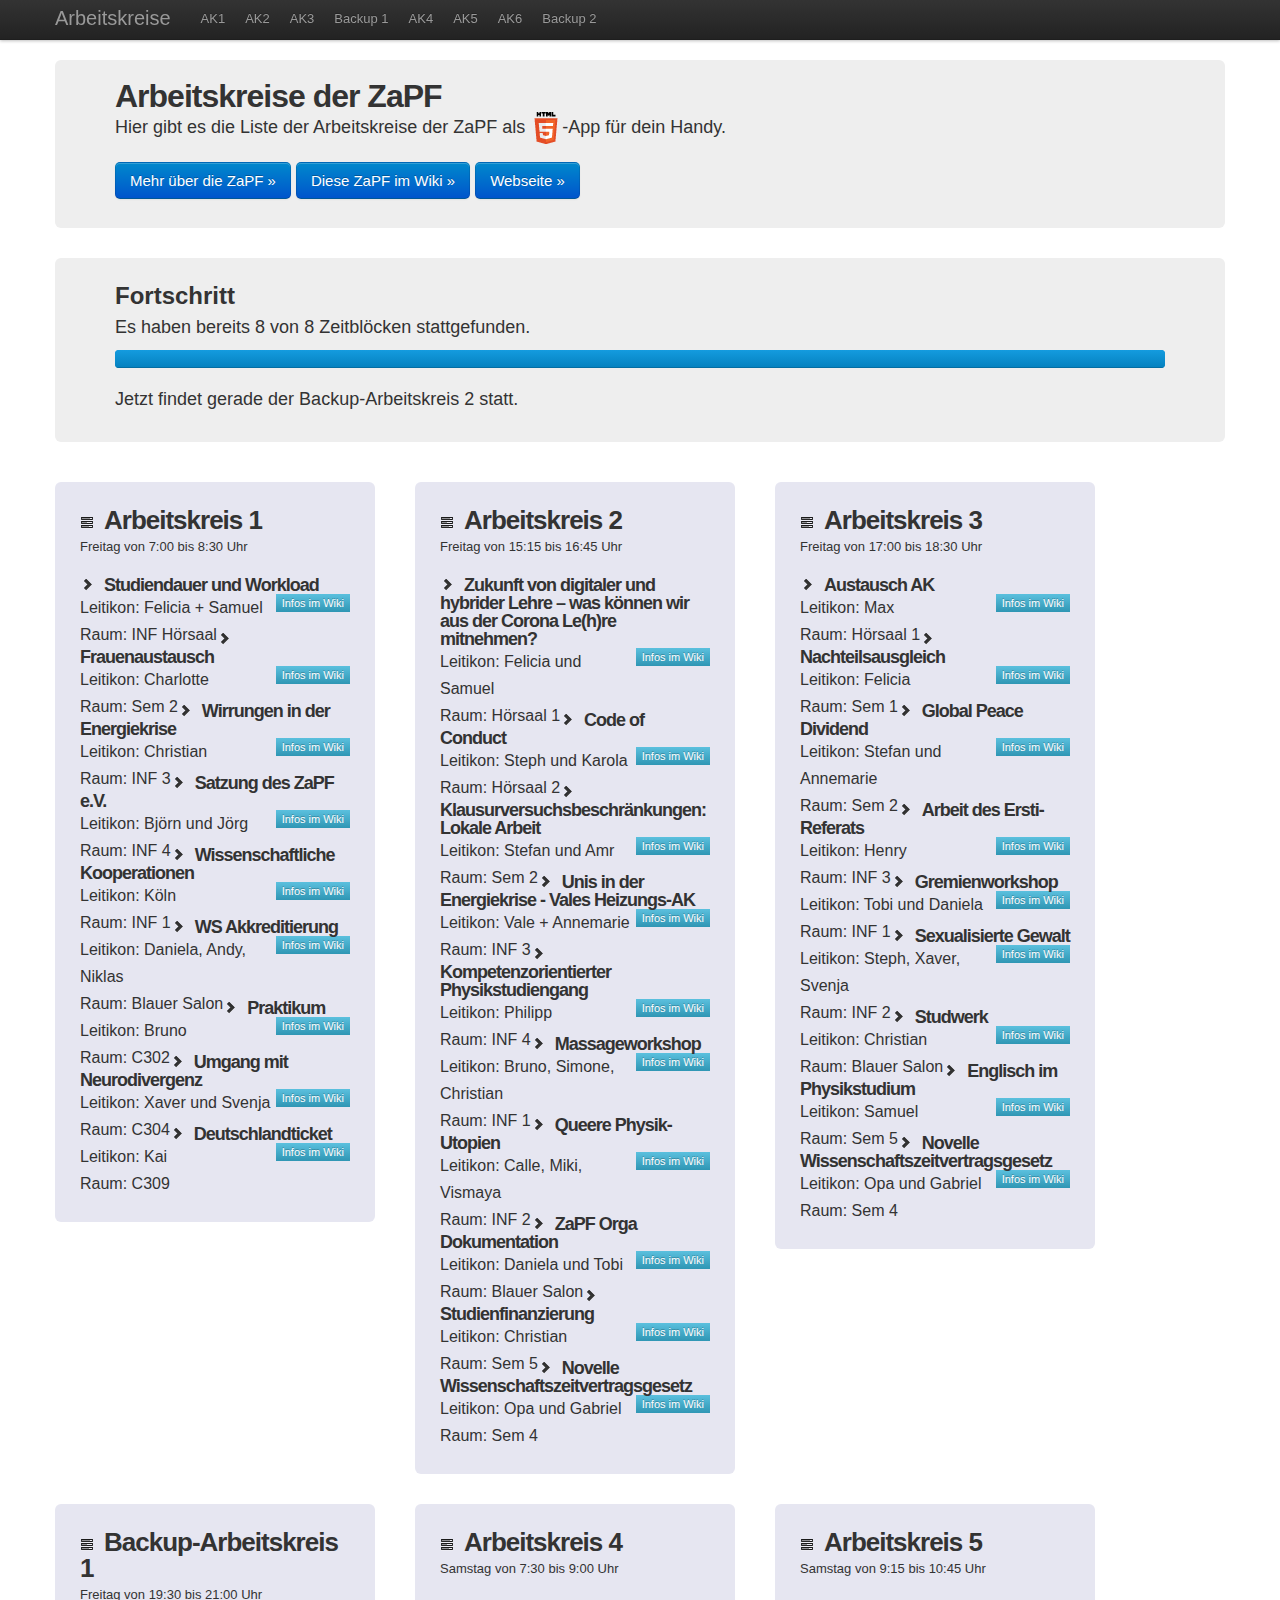
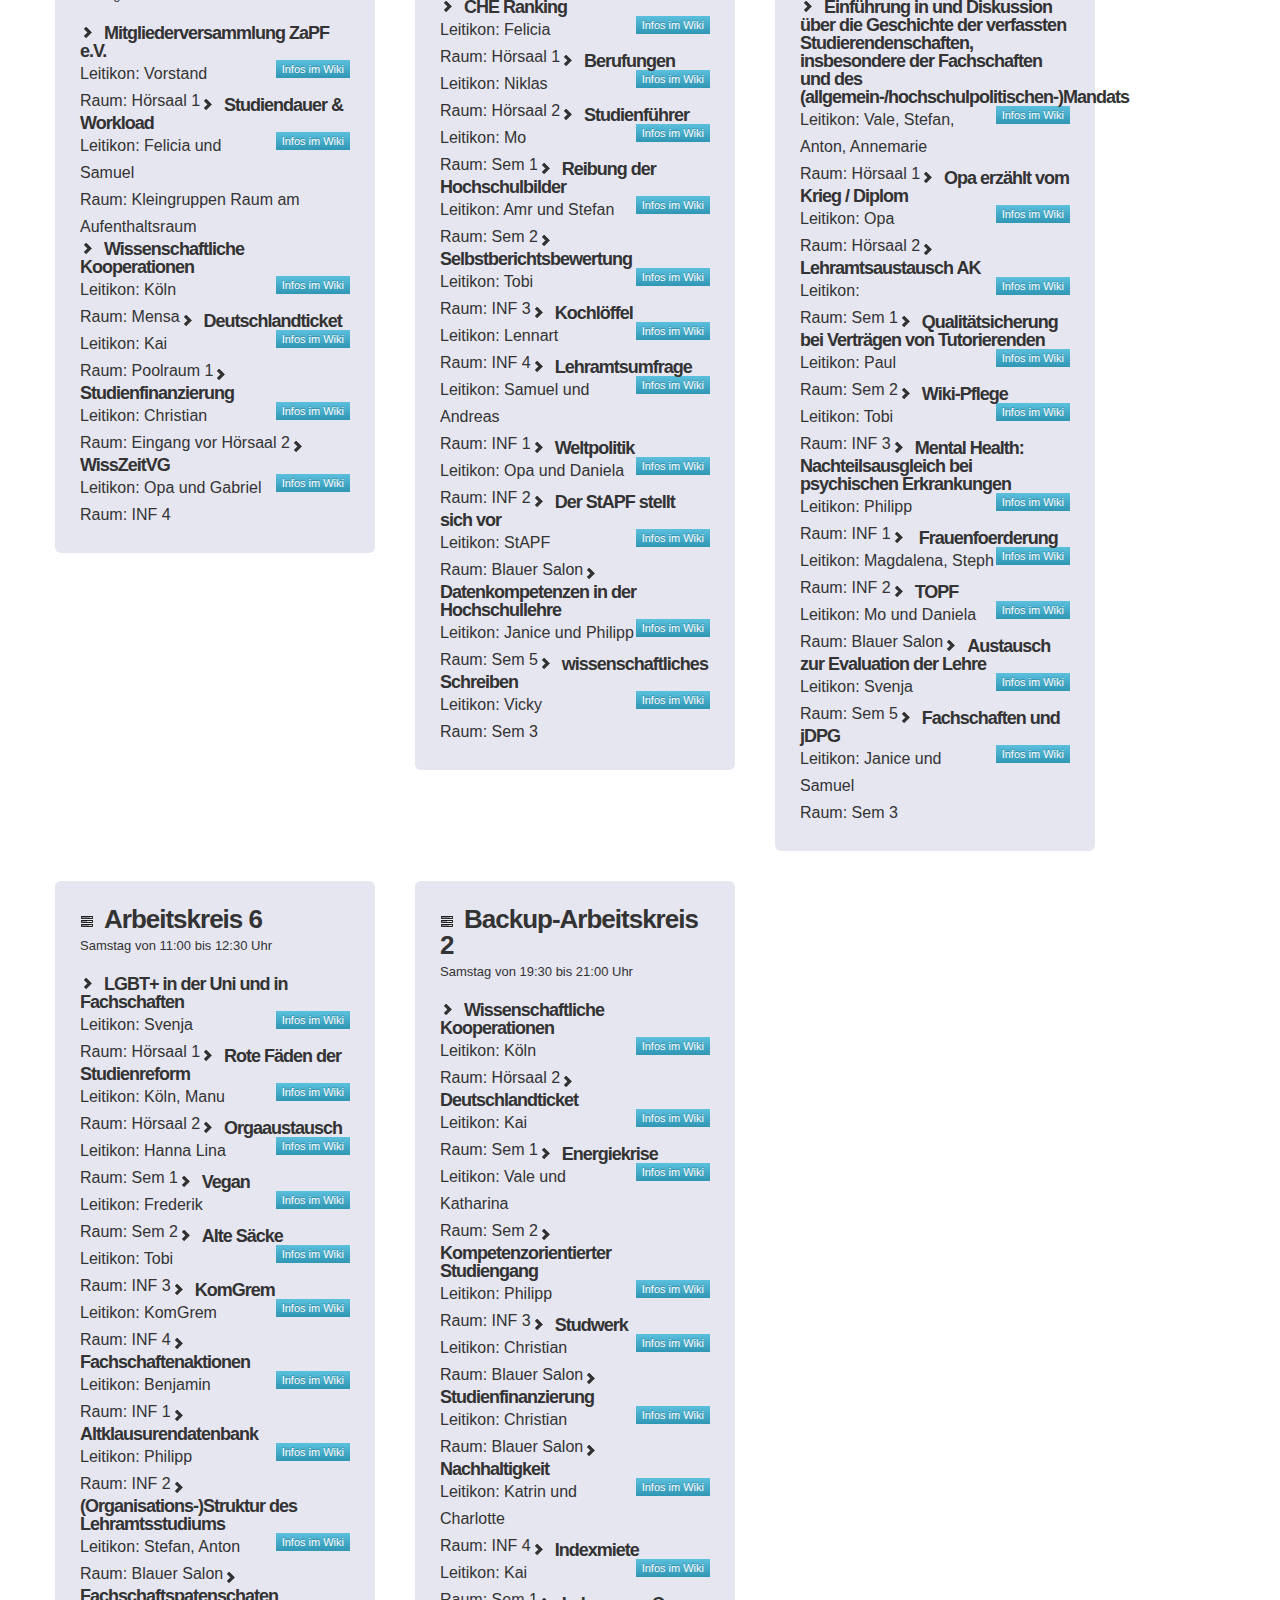
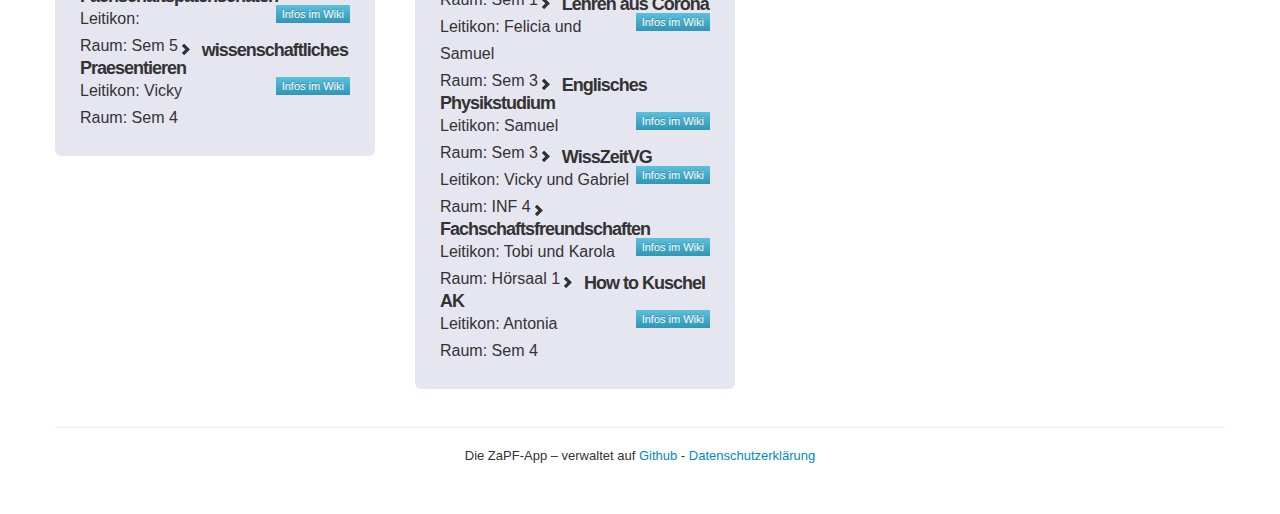
<file: index.html>
<!DOCTYPE html>
<html lang="en">
  <head>
    <meta charset="utf-8">
    <title>AKe dieser ZaPF</title>
    <meta name="viewport" content="width=device-width, initial-scale=1.0">
    <meta name="description" content="">
    <meta name="author" content="">

    <!-- Le styles -->
    <link href="css/bootstrap.min.css" rel="stylesheet">
    <link href="css/zapf-app.css" rel="stylesheet">
    <style type="text/css">
      body {
        padding-top: 60px;
        padding-bottom: 40px;
      }
    </style>
    <link href="css/bootstrap-responsive.min.css" rel="stylesheet">

    <!-- Le HTML5 shim, for IE6-8 support of HTML5 elements -->
    <!--[if lt IE 9]>
      <script src="http://html5shim.googlecode.com/svn/trunk/html5.js"></script>
    <![endif]-->

    <!-- Le fav and touch icons -->
    <link rel="shortcut icon" href="img/favicon.ico">
    <link rel="apple-touch-icon-precomposed" sizes="144x144" href="img/zapf-logo_144.png">
    <link rel="apple-touch-icon-precomposed" sizes="114x114" href="img/zapf-logo_114.png">
    <link rel="apple-touch-icon-precomposed" sizes="72x72" href="img/zapf-logo_72.png">
    <link rel="apple-touch-icon-precomposed" href="img/zapf-logo_56.png">
  </head>

  <body>

    <div class="navbar navbar-fixed-top">
      <div class="navbar-inner">
        <div class="container">
          <a class="btn btn-navbar" data-toggle="collapse" data-target=".nav-collapse">
            <span class="icon-bar"></span>
            <span class="icon-bar"></span>
            <span class="icon-bar"></span>
          </a>
          <a class="brand" href="#">Arbeitskreise</a>
          <div class="nav-collapse">
            <ul class="nav aknav">
            </ul>
          </div><!--/.nav-collapse -->
        </div>
      </div>
    </div>

    <div class="container">
      <div class="hero-unit visible-desktop">
        <h1>Arbeitskreise der ZaPF</h1>
        <p class="lead">Hier gibt es die Liste der Arbeitskreise der ZaPF als <img alt="HTML5" src="img/HTML5_Logo_32.png" />-App für dein Handy.</p>
        <p><a class="btn btn-primary btn-large" href="https://zapf.wiki">Mehr über die ZaPF »</a>
		<a class='btn btn-primary btn-large' href='https://zapf.wiki/WiSe22'>Diese ZaPF im Wiki »</a>
		<a class='btn btn-primary btn-large' href='https://zapf.in'>Webseite »</a></p>
      </div>

      <div id="completion" class="hero-unit visible-desktop hidden">
        <h2>Fortschritt</h2>
        <p>Es haben bereits <span id="ratio-past-total">0 von x</span> Zeitblöcken stattgefunden.</p>
        <div class="progress"><div id="bar-percent-completed" class="bar" style="width: 90%;"></div></div>
		<p><span id="next-ak">Vom nächsten Arbeitskreis will niemand etwas wissen!</span></p>
      </div>

      <div id="arbeitskreiscontainer">Die Liste der Arbeitskreise wird geladen...</div>

      <hr>

      <footer>
        <p>Die ZaPF-App – verwaltet auf <a href="https://github.com/ZaPF/ZaPF-App">Github</a> - <a href="https://app.zapf.in/datenschutz.html">Datenschutzerklärung</a></p>
      </footer>

    </div> <!-- /container -->

    <!-- Le javascript
    ================================================== -->
    <!-- Placed at the end of the document so the pages load faster -->
    <script src="js/jquery-1.7.2.min.js"></script>
    <script src="js/sugar-1.2.5.min.js"></script>
    <script src="js/bootstrap.min.js"></script>
    <script src="js/zapf-app.js"></script>

  </body>
</html>
</file>
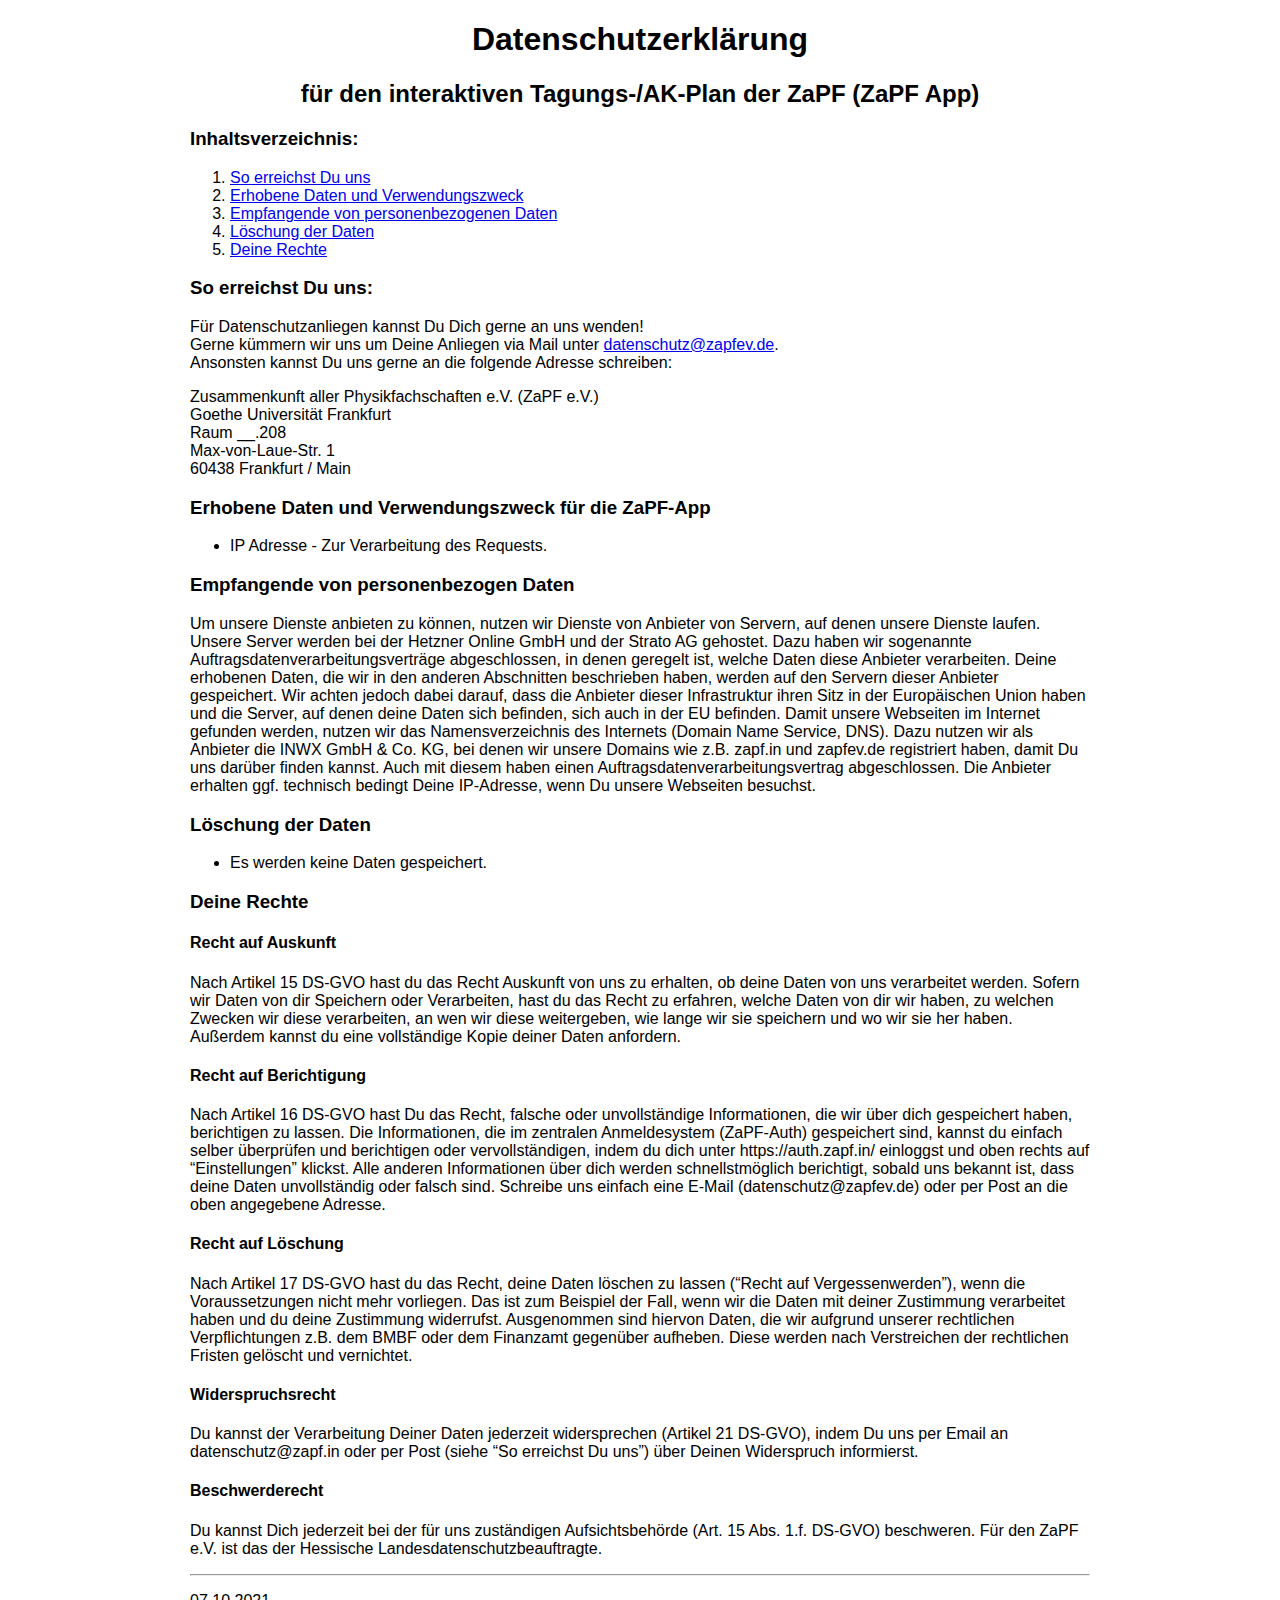
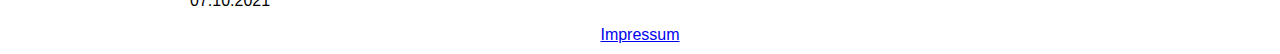
<file: datenschutz.html>
<!DOCTYPE HTML>

<html>
  <head>
    <meta http-equiv="Content-Type" content="text/html; charset=UTF-8">
    <title>Datenschutzerklärung ZaPF App</title>
    <style>
      header {text-align: center;}
      body {
        width: auto;
        max-width: 900px;
        margin: 0 auto 10px auto;
        font-family: sans-serif;
      }
    </style>
  </head>

  <body>
    <section>
      <header>
        <h1>Datenschutzerklärung</h1>
        <h2>für den interaktiven Tagungs-/AK-Plan der ZaPF (ZaPF App)</h2>
      </header>
      <article>
        <h3>Inhaltsverzeichnis:</h3>
        <ol>
          <li><a href="#kontakt">So erreichst Du uns</a></li>
          <li><a href="#erhebung">Erhobene Daten und Verwendungszweck</a></li>
          <li><a href="#empfangende">Empfangende von personenbezogenen Daten</a></li>
          <li><a href="#loeschen">Löschung der Daten</a></li>
          <li><a href="#rechte">Deine Rechte</a></li>
        </ol>
      </article>
      <article id="kontakt">
        <h3>So erreichst Du uns:</h3>
        <p>
          Für Datenschutzanliegen kannst Du Dich gerne an uns wenden!<br>
          Gerne kümmern wir uns um Deine Anliegen via Mail unter <a href="mailto:datenschutz@zapfev.de">datenschutz@zapfev.de</a>.<br>
          Ansonsten kannst Du uns gerne an die folgende Adresse schreiben:
        </p>
        <p>
          Zusammenkunft aller Physikfachschaften e.V. (ZaPF e.V.)<br>
          Goethe Universität Frankfurt<br>
          Raum __.208<br>
          Max-von-Laue-Str. 1<br>
          60438 Frankfurt / Main
        </p>
      </article>
      <article id="erhebung">
        <h3>Erhobene Daten und Verwendungszweck für die ZaPF-App</h3>
        <ul>
          <li>IP Adresse - Zur Verarbeitung des Requests.</li>
        </ul>
      </article>
      <article id="empfangende">
        <h3>Empfangende von personenbezogen Daten</h3>
        <p>
          Um unsere Dienste anbieten zu können, nutzen wir Dienste von Anbieter von Servern, auf denen unsere Dienste laufen. 
          Unsere Server werden bei der Hetzner Online GmbH und der Strato AG gehostet. 
          Dazu haben wir sogenannte Auftragsdatenverarbeitungsverträge abgeschlossen, in denen geregelt ist, welche Daten diese Anbieter verarbeiten. 
          Deine erhobenen Daten, die wir in den anderen Abschnitten beschrieben haben, werden auf den Servern dieser Anbieter gespeichert. 
          Wir achten jedoch dabei darauf, dass die Anbieter dieser Infrastruktur ihren Sitz in der Europäischen Union haben und die Server, auf denen deine Daten sich befinden, sich auch in der EU befinden.
          Damit unsere Webseiten im Internet gefunden werden, nutzen wir das Namensverzeichnis des Internets (Domain Name Service, DNS). 
          Dazu nutzen wir als Anbieter die INWX GmbH & Co. KG, bei denen wir unsere Domains wie z.B. zapf.in und zapfev.de registriert haben, damit Du uns darüber finden kannst. 
          Auch mit diesem haben einen Auftragsdatenverarbeitungsvertrag abgeschlossen. 
          Die Anbieter erhalten ggf. technisch bedingt Deine IP-Adresse, wenn Du unsere Webseiten besuchst.
        </p>
      </article>
      <article id="loeschen">
        <h3>Löschung der Daten</h3>
        <p>
          <ul>
            <li>Es werden keine Daten gespeichert.</li>
          </ul>
        </p>
      </article>
      <article id="rechte">
        <h3>Deine Rechte</h3>
        <p>
          <h4>Recht auf Auskunft</h4>
          Nach Artikel 15 DS-GVO hast du das Recht Auskunft von uns zu erhalten, ob deine Daten von uns verarbeitet werden. 
          Sofern wir Daten von dir Speichern oder Verarbeiten, hast du das Recht zu erfahren, welche Daten von dir wir haben, 
          zu welchen Zwecken wir diese verarbeiten, an wen wir diese weitergeben, wie lange wir sie speichern und wo wir sie her haben. 
          Außerdem kannst du eine vollständige Kopie deiner Daten anfordern.
        </p>
        <p>
          <h4>Recht auf Berichtigung</h4>
          Nach Artikel 16 DS-GVO hast Du das Recht, falsche oder unvollständige Informationen, die wir über dich gespeichert haben, berichtigen zu lassen.
          Die Informationen, die im zentralen Anmeldesystem (ZaPF-Auth) gespeichert sind, kannst du einfach selber überprüfen und berichtigen oder vervollständigen, indem du dich unter https://auth.zapf.in/ einloggst und oben rechts auf “Einstellungen” klickst.
          Alle anderen Informationen über dich werden schnellstmöglich berichtigt, sobald uns bekannt ist, dass deine Daten unvollständig oder falsch sind. 
          Schreibe uns einfach eine E-Mail (datenschutz@zapfev.de) oder per Post an die oben angegebene Adresse.          
        </p>
        <p>
          <h4>Recht auf Löschung</h4>
          Nach Artikel 17 DS-GVO hast du das Recht, deine Daten löschen zu lassen (“Recht auf Vergessenwerden”), wenn die Voraussetzungen nicht mehr vorliegen. 
          Das ist zum Beispiel der Fall, wenn wir die Daten mit deiner Zustimmung verarbeitet haben und du deine Zustimmung widerrufst.
          Ausgenommen sind hiervon Daten, die wir aufgrund unserer rechtlichen Verpflichtungen z.B. dem BMBF oder dem Finanzamt gegenüber aufheben. 
          Diese werden nach Verstreichen der rechtlichen Fristen gelöscht und vernichtet.
        </p>
        <p>
          <h4>Widerspruchsrecht</h4>
          Du kannst der Verarbeitung Deiner Daten jederzeit widersprechen (Artikel 21 DS-GVO), 
          indem Du uns per Email an datenschutz@zapf.in oder per Post (siehe “So erreichst Du uns”) über Deinen Widerspruch informierst.
        </p>
        <p>
          <h4>Beschwerderecht</h4>
          Du kannst Dich jederzeit bei der für uns zuständigen Aufsichtsbehörde (Art. 15 Abs. 1.f. DS-GVO) beschweren. 
          Für den ZaPF e.V. ist das der Hessische Landesdatenschutzbeauftragte.
        </p>
      </article>
    </section>
    <footer>
      <hr>
      <p>07.10.2021</p>
      <div style="text-align: center;"><a href="https://zapfev.de/impressum">Impressum</a></div>
    </footer>
  </body>
</html>
</file>
<file: css/zapf-app.css>
/*!
 * Style der ZaPF-App
 */
h1, .hero-unit h1 {
  font-size: 32px;
}
.hero-unit {
  padding-top: 20px;
  padding-bottom: 20px;
}
.ak-unit {
  padding: 25px;
  margin-bottom: 20px !important;
  margin: 10px;
  background-color: #e6e6f1;
  -webkit-border-radius: 6px;
  -moz-border-radius: 6px;
  border-radius: 6px;
}
.ak-unit h2, .ak-unit h3 {
  line-height: 1;
  color: inherit;
  letter-spacing: -1px;
}
.ak-unit h2 {
  margin-bottom: 5px;
  font-size: 26px;
}
.ak-unit h2 i, .ak-unit h3 i {
  vertical-align: baseline;
  margin-right: 10px;
}
.ak-unit div.slottime {
  padding-bottom: 20px;
}
.ak-unit p, .ak-unit .room {
  font-size: 16px;
  font-weight: 200;
  line-height: 27px;
  color: inherit;
}
.ak-unit .room {
  float: left;
}
.ak-unit .aklink {
  float: right;
}
.clearboth {
  clear: both;
}
footer p {
  text-align: center;
}
.hidden {
  display: none;
}
</file>
